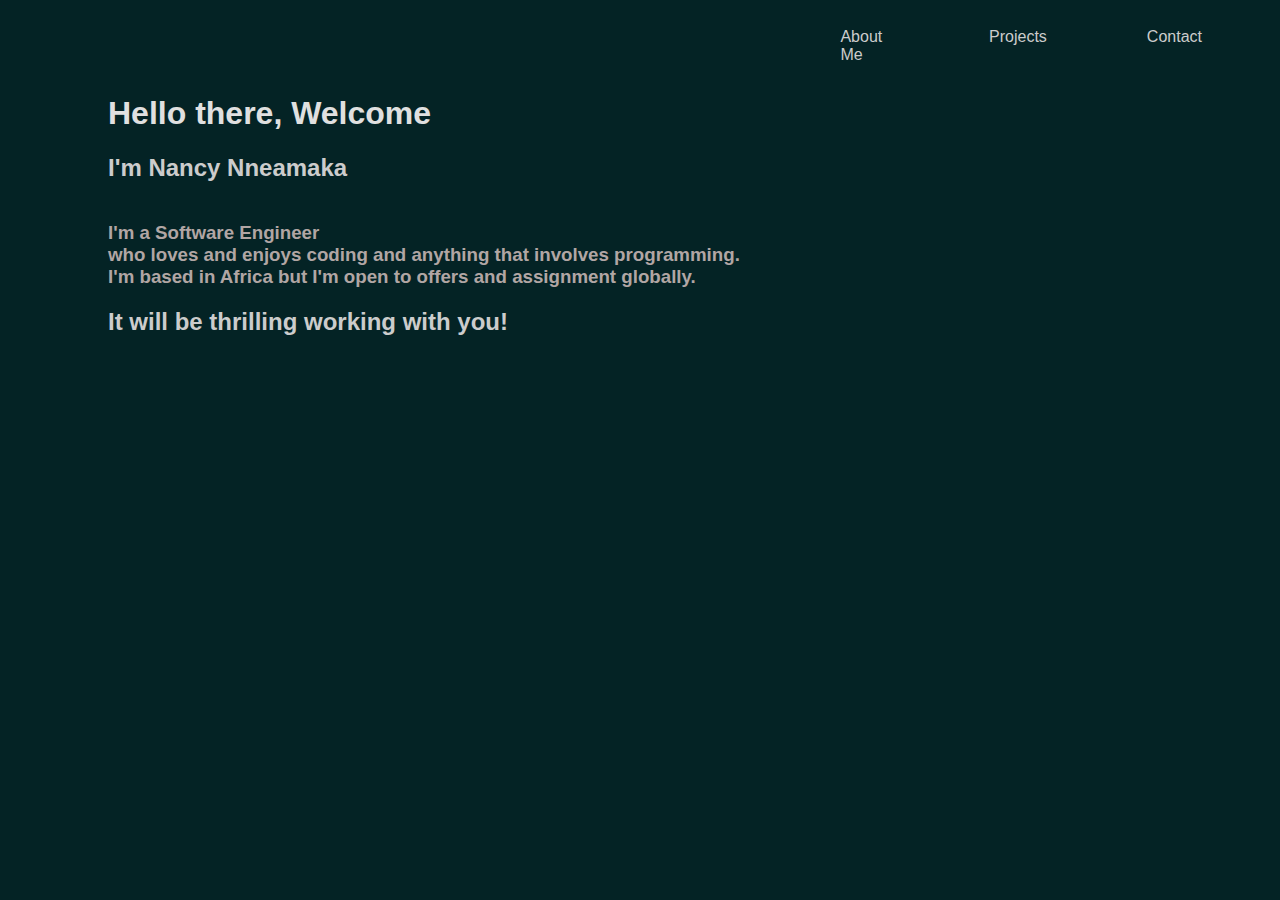
<file: index.html>
<!DOCTYPE html>
<html lang="en">

<head>
  <meta charset="utf-8">
  <meta name="viewport" content="width=device-width, initial-scale=1.0">
  <title>Osondu Nancy Nneamaka</title>
  <link rel="stylesheet" href="style.css">
</head>

<body>
  <header>
    <nav class="top-nav">
    <a href="about-me.html" id="aboutLink">About Me</a>
    <a href="projects.html" id="aboutLink">Projects</a>
    <a href="contact.html" id="aboutLink">Contact</a>
  </nav>

    <h1>Hello there, Welcome</h1>
    <h2>I'm Nancy Nneamaka</h2>
    <h3>I'm a Software Engineer<br>
      who loves and enjoys coding and anything that involves programming.<br>
      I'm based in Africa but I'm open to offers and assignment globally.<br></h3>
  </header>

  <h2>It will be thrilling working with you!</h2>



  <!-- <section id="aboutLink"> 
    <p>About Me</p>
     <p>With over two years of experience in the tech field, I have been developing
       quite an expertise in<br>javaScript-React js, React native,Python, Nodejs,
      TypeScript, Html5. I work diligently with much attention and details to my work.
      <br>I am a smart worker, highly motivated and passionate about programming.
      I must say Software programming is something<br>I most certainly love and enjoy.
    </p> 
  </section> 

  <section> 
    <p><a href="projects.html" id="aboutLink">Some of my projects</a></p> 
     <p>Quiz Game. <a href="https://github.com/Nancykamee/Quiz-Ninja.git"
        target="_blank">https://github.com/Nancykamee/Quiz-Ninja.git</a>
      <img src="Quiz Game.PNG">
    </p>
    <p>This game is a simple quiz about Superheroes names and their real name. It's under<br>
      a twenty seconds countdown in which you are free to answer as much as possible.<br>
      It's fun cause you need to be correct and fast in picking options inorder to get a good score</p>

    <p>Todo app. <a href="https://github.com/Nancykamee/todo-app.git"
        target="_blank">https://github.com/Nancykamee/todo-app.git</a>
      <img src="todo-app.PNG">
    </p>
    <p>This is a simple to-do app </p>
  </section> 
  <form id="contactForm">
    <input type="text" id="name" placeholder="Your Name" required />
    <input type="email" id="email" placeholder="Your Email" required />
    <textarea id="message" placeholder="Your Message" required></textarea>
    <button type="submit">Send Message</button>
</form>
 -->

  <footer>
    <!-- <p><a href="contact.html" id="aboutLink">Contact</a></p> -->
    <!-- <p><a href="Mailto:Sophianancy15@gmail.com">Email Me</a></p>
    <p>phone Number: +2348136957435</p>
    <p><a href="https://linkedin.com/in/nancy-osondu-603759228" target="_blank">"Linkedin: Nancy Osondu</a></p> -->
  </footer>
  <script src="main.js"></script>
</body>

</html>
</file>
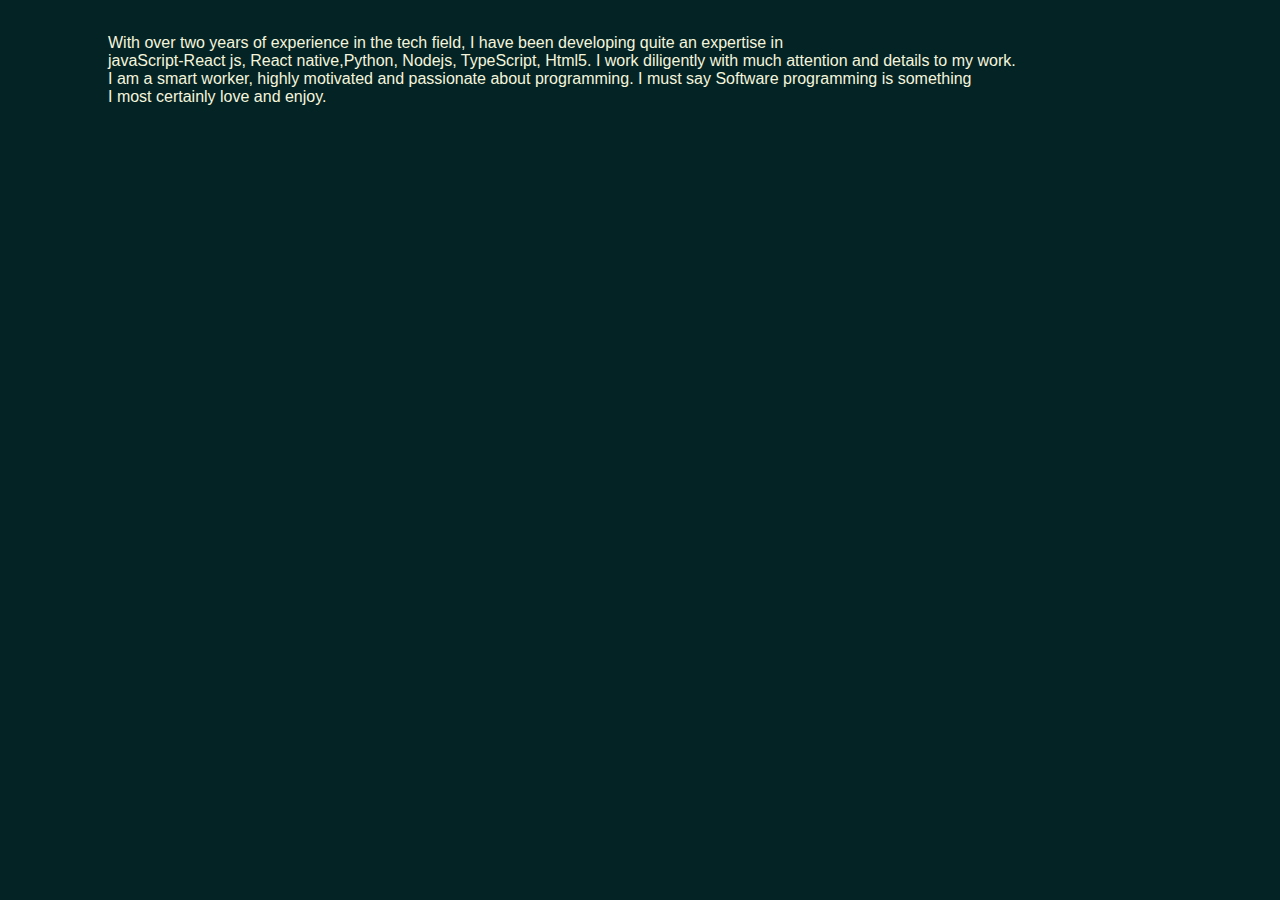
<file: about-me.html>
<!DOCTYPE html>
<html lang="en">
<head>
  <meta charset="UTF-8">
  <meta name="viewport" content="width=device-width, initial-scale=1.0">
  <link rel="stylesheet" href="style.css">
  <title>About</title>
</head>
<body>
  <p>With over two years of experience in the tech field, I have been developing
    quite an expertise in<br>javaScript-React js, React native,Python, Nodejs,
    TypeScript, Html5. I work diligently with much attention and details to my work.
    <br>I am a smart worker, highly motivated and passionate about programming.
    I must say Software programming is something<br>I most certainly love and enjoy.
  </p>
</body>
</html>
</file>
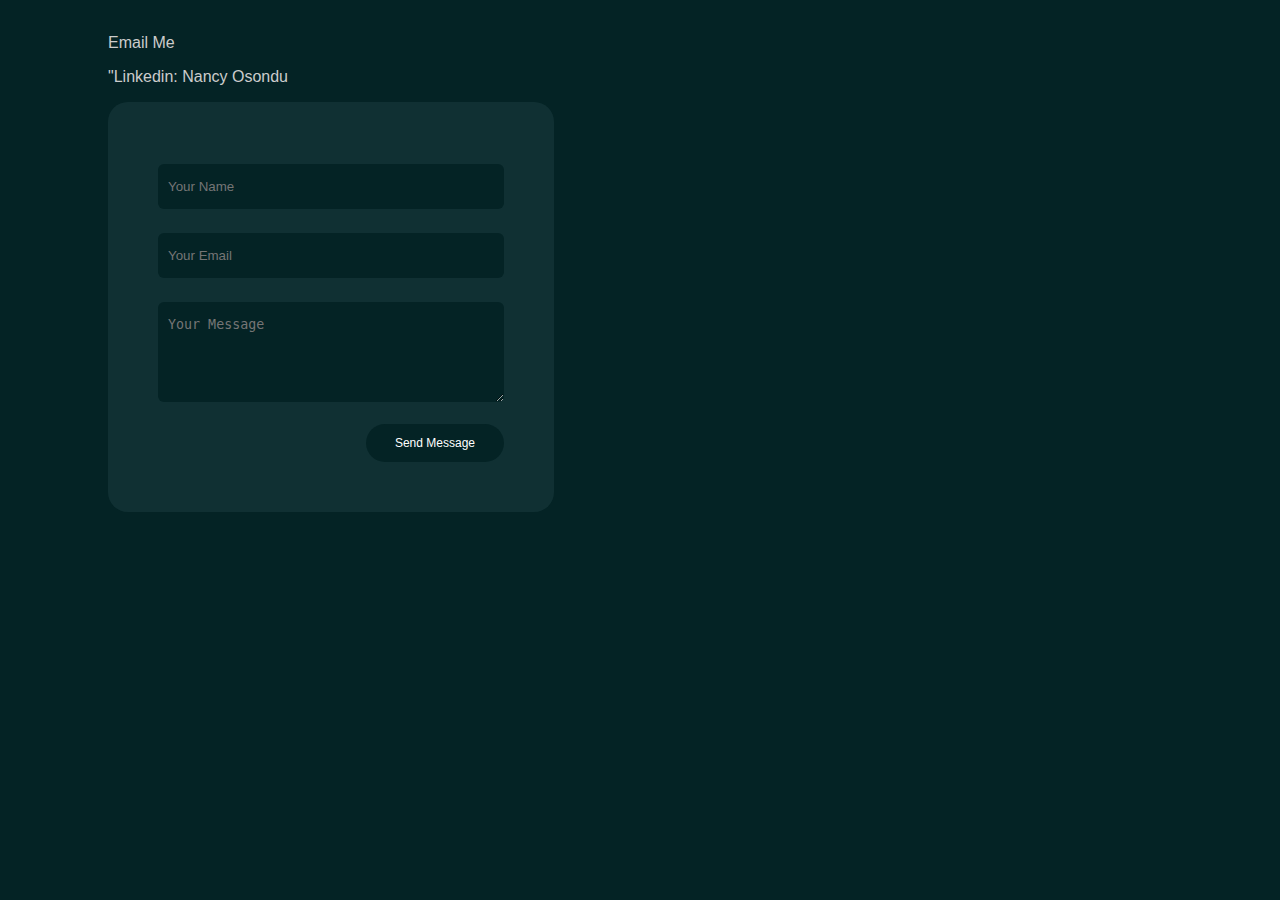
<file: contact.html>
<!DOCTYPE html>
<html lang="en">
<head>
    <meta charset="UTF-8">
    <meta name="viewport" content="width=device-width, initial-scale=1.0">
    <link rel="stylesheet" href="style.css">
    <title>Contact</title>
</head>
<body>
    <p><a href="Mailto:Sophianancy15@gmail.com">Email Me</a></p>
    <!-- <p>phone Number: +2348136957435</p> -->
    <p><a href="https://linkedin.com/in/nancy-osondu-603759228" target="_blank">"Linkedin: Nancy Osondu</a></p>
    <form id="contactForm">
        <input type="text" class="textarea" placeholder="Your Name" required />
        <input type="email" class="textarea" placeholder="Your Email" required />
        <textarea class="textarea" placeholder="Your Message" required></textarea>
        <button type="submit">Send Message</button>
    </form> 
</body>
</html>
</file>
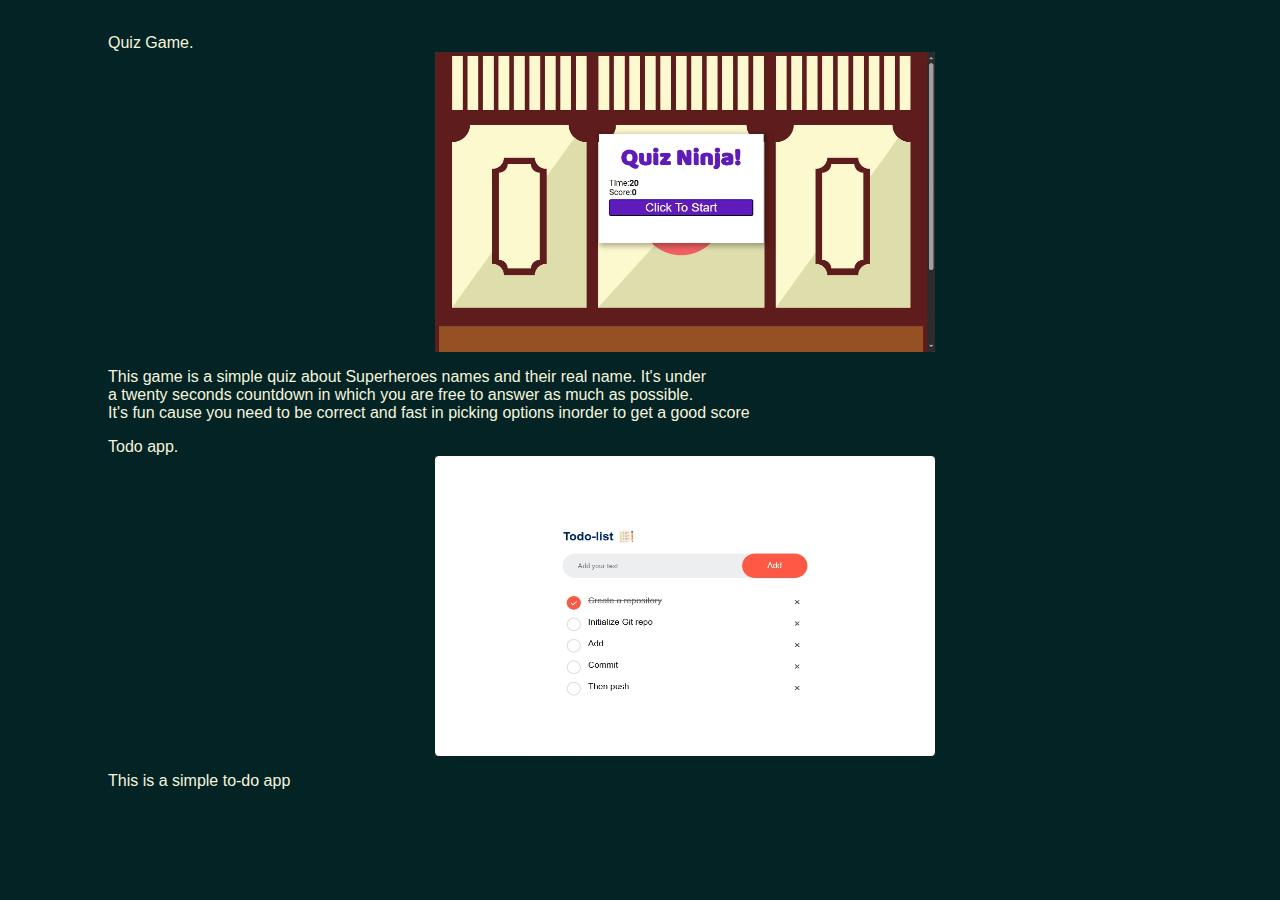
<file: projects.html>
<!DOCTYPE html>
<html lang="en">
<head>
  <meta charset="UTF-8">
  <meta name="viewport" content="width=device-width, initial-scale=1.0">
  <link rel="stylesheet" href="style.css">
  <title>projects</title>
</head>
<body>
  <p>Quiz Game. <a href="https://github.com/Nancykamee/Quiz-Ninja.git"
    target="_blank"><img src="image/Quiz Game.png" alt="Centered Image" style="display: block; margin: 0 auto;"></a>
</p>
<p>This game is a simple quiz about Superheroes names and their real name. It's under<br>
  a twenty seconds countdown in which you are free to answer as much as possible.<br>
  It's fun cause you need to be correct and fast in picking options inorder to get a good score</p>

<p>Todo app. <a href="https://github.com/Nancykamee/todo-app.git"
    target="_blank"><img src="image/todo-app.png" alt="Centered Image" style="display: block; margin: 0 auto;"></a>
</p>
<p>This is a simple to-do app </p>
</body>
</html>
</file>
<file: style.css>
body{
    padding: 10px;
    padding-left: 100px;
    /* background-color: #388087; */
    background-color: #042325;
    font-family: Arial, sans-serif;
    color: #e0e0e0;
}
h1{
    color: #e0e0e0;
}
h2{
    color: #cccccc;
}
h3{
    color: #B1A6A4;
    margin-top: 40px;
}
#aboutLink:hover{
  color: peru;
}
#aboutLink {
    color: #cccccc;
    text-decoration: none;
    /* display: inline; */
    margin: 0 50px 0 50px;
    padding-top: 0;
}
#contactForm{
    display: flex;
    flex-direction: column;
    width: 30%;
    padding: 50px;
    text-align: center;
    /* background-color: red; */
    background-color: #133336d7;
    border-radius: 20px;

}
p{
    color: beige;
}
.top-nav{
    margin-left: 15px;
    display: flex;
    text-align: left;
    padding: 10px;
    justify-self: end;
    /* background-color: red; */
    width: 40%;
    /* align-items: flex-end; */
}
/* header{ */
    /* background-color: black; */
/* } */
a{
 text-decoration: none;
 color: #cccccc;

}
a:hover{
    color: peru;
}
.textarea{
    padding: 15px 10px;
    margin: 12px 0;
    border-radius: 6px;
    /* border-color: #042325; */
    /* background-color: #06595f; */
    background-color: #042325;
    border-width: 0;
    color: #cccccc;
}
form button{
    font-size: 12px;
    /* height: 30px; */
    border-radius: 70px;
    width: 40%;
    align-self: end;
    color: white;
    /* background-color: #06595f; */
    /* border-color: #042325; */
    background-color: #042325;
    border-width: 0;
    padding: 12px 0;
    margin-top: 10px;
}
form textarea{
    height: 70px;
}
img{
    height: 300px;
    width: 500px;
    justify-self: center;
}
</file>
